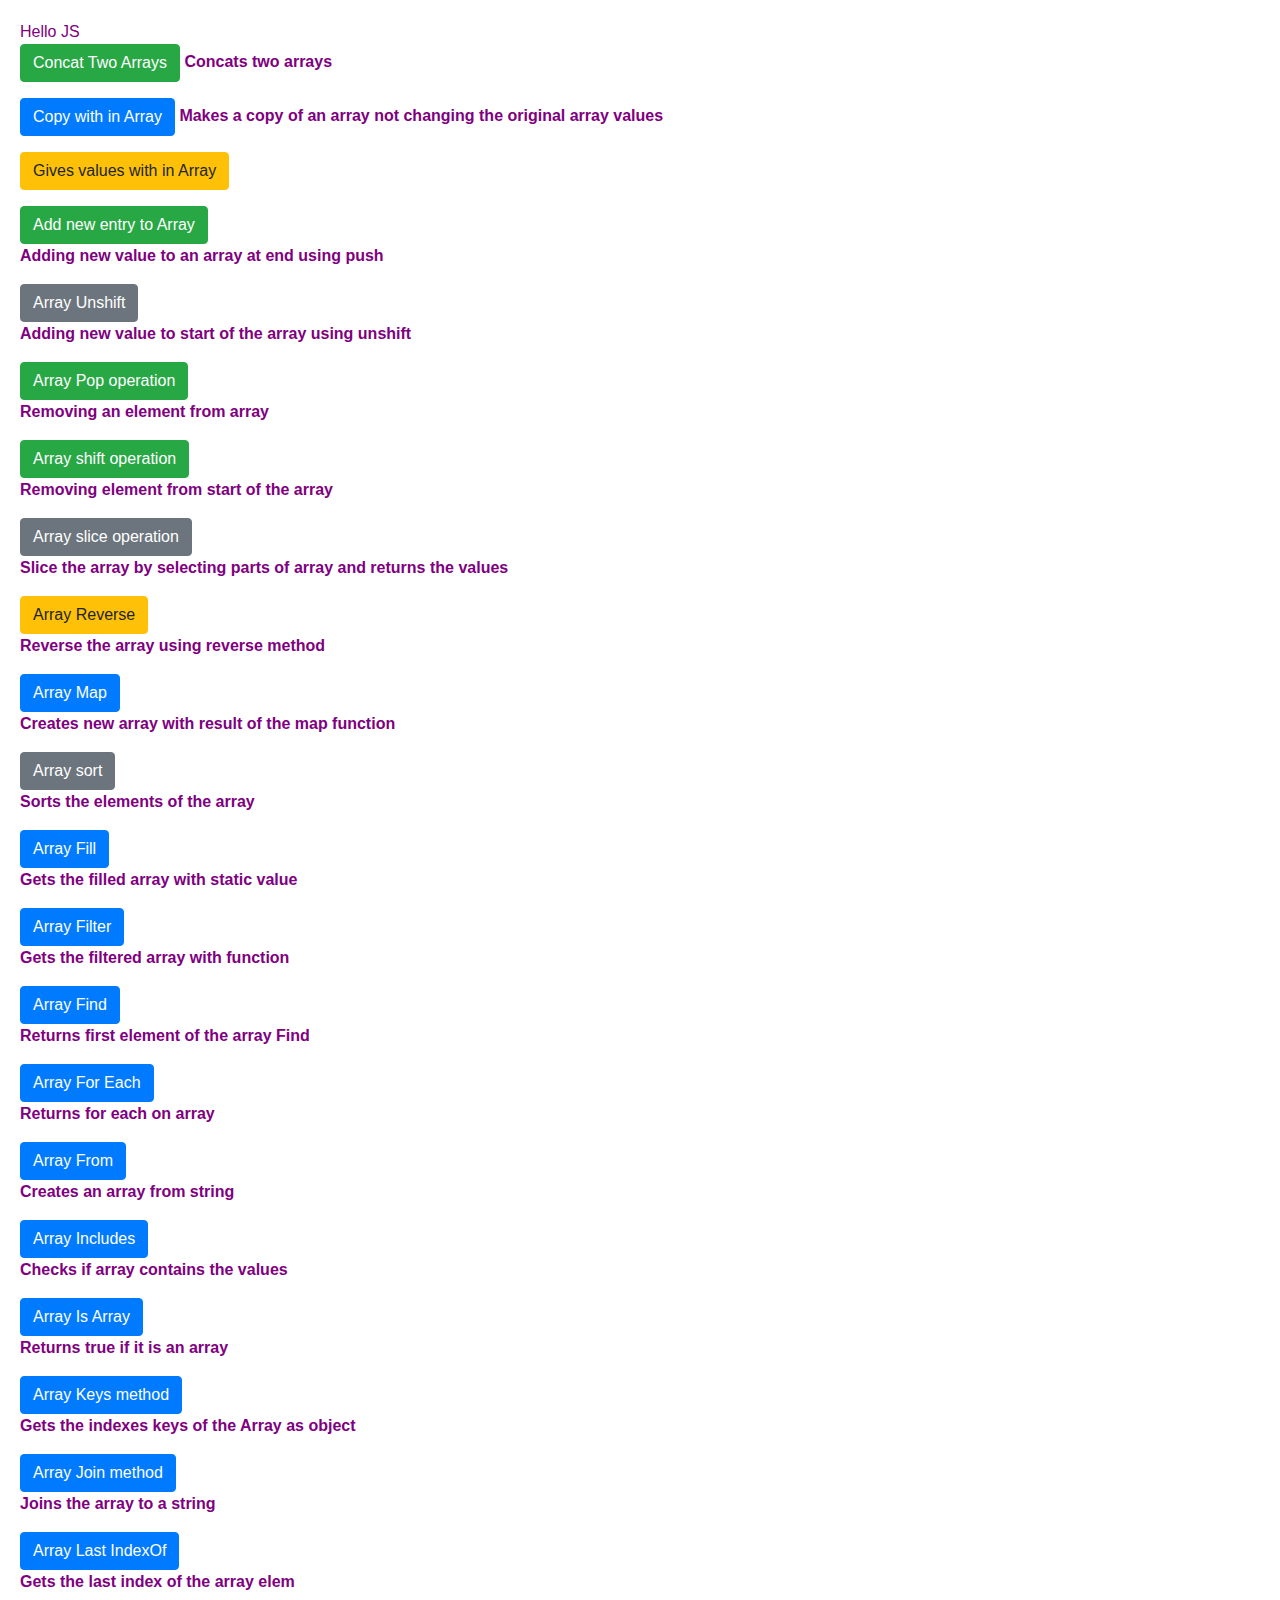
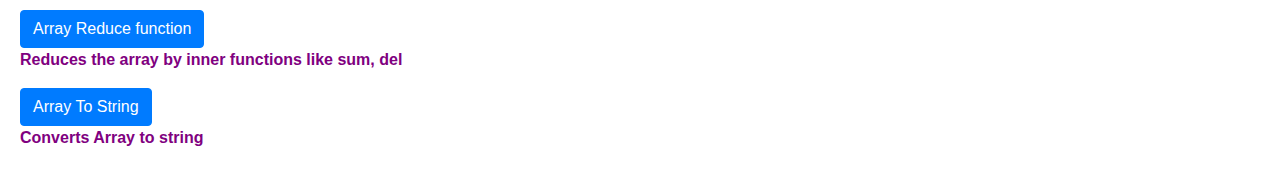
<file: src/index.html>
<!DOCTYPE html>
<html lang="en">

<head>
    <meta charset="UTF-8">
    <meta name="viewport" content="width=device-width, initial-scale=1.0">
    <meta http-equiv="X-UA-Compatible" content="ie=edge">
    <title>Document</title>
    <link rel="stylesheet" href="https://stackpath.bootstrapcdn.com/bootstrap/4.3.1/css/bootstrap.min.css"
        integrity="sha384-ggOyR0iXCbMQv3Xipma34MD+dH/1fQ784/j6cY/iJTQUOhcWr7x9JvoRxT2MZw1T" crossorigin="anonymous">
    <link rel="stylesheet" type="text/css" href="index.css" />
    <script src="arrayFuncs.js"></script>
</head>

<body class="container">
    Hello JS <br />
    <script src="https://code.jquery.com/jquery-3.3.1.slim.min.js"
        integrity="sha384-q8i/X+965DzO0rT7abK41JStQIAqVgRVzpbzo5smXKp4YfRvH+8abtTE1Pi6jizo"
        crossorigin="anonymous"></script>
    <script src="https://cdnjs.cloudflare.com/ajax/libs/popper.js/1.14.7/umd/popper.min.js"
        integrity="sha384-UO2eT0CpHqdSJQ6hJty5KVphtPhzWj9WO1clHTMGa3JDZwrnQq4sF86dIHNDz0W1"
        crossorigin="anonymous"></script>
    <script src="https://stackpath.bootstrapcdn.com/bootstrap/4.3.1/js/bootstrap.min.js"
        integrity="sha384-JjSmVgyd0p3pXB1rRibZUAYoIIy6OrQ6VrjIEaFf/nJGzIxFDsf4x0xIM+B07jRM"
        crossorigin="anonymous"></script>

    <!--Concats two arrays-->
    <button class="btn btn-success" onclick="ArrayConcat()">Concat Two Arrays</button>
    <strong>Concats two arrays</strong>
    <p id="arraysConcat"></p>

    <!--copy-->
    <button class="btn btn-primary" onclick="ArrayCopy()">Copy with in Array</button>
    <strong>Makes a copy of an array not changing the original array values</strong>
    <p id="copyWithinArray"></p>

    <button class="btn btn-warning" onclick="ArrayValueOf()">Gives values with in Array</button>
    <p id="valueOf"></p>

    <button class="btn btn-success" onclick="ArrayPush()">Add new entry to Array</button><br />
    <strong>Adding new value to an array at end using push</strong>
    <p id="pushArray"></p>

    <button class="btn btn-secondary" onclick="ArrayUnshift()">Array Unshift</button><br />
    <strong>Adding new value to start of the array using unshift</strong>
    <p id="unshiftArray"></p>

    <button class="btn btn-success" onclick="ArrayPop()">Array Pop operation</button><br />
    <strong>Removing an element from array</strong>
    <p id="popArray"></p>

    <button class="btn btn-success" onclick="ArrayShift()">Array shift operation</button><br />
    <strong>Removing element from start of the array</strong>
    <p id="shiftArray"></p>

    <!--slice array-->
    <button class="btn btn-secondary" onclick="ArraySlice()">Array slice operation</button><br />
    <strong>Slice the array by selecting parts of array and returns the values</strong>
    <p id="sliceArray"></p>

    <button class="btn btn-warning" onclick="ArrayReverse()">Array Reverse</button><br />
    <strong>Reverse the array using reverse method</strong>
    <p id="reverseArray"></p>

    <button class="btn btn-primary" onclick="ArrayMap()">Array Map</button><br />
    <strong>Creates new array with result of the map function</strong>
    <p id="mapArray"></p>

    <!--sort array-->
    <button class="btn btn-secondary" onclick="ArraySort()">Array sort</button><br />
    <strong>Sorts the elements of the array</strong>
    <p id="sortArray"></p>

    <!--fill array-->
    <button class="btn btn-primary" onclick="ArrayFill()">Array Fill</button><br />
    <strong>Gets the filled array with static value</strong>
    <p id="fillAr"></p>

    <!--filter array-->
    <button class="btn btn-primary" onclick="ArrayFilter()">Array Filter</button><br />
    <strong>Gets the filtered array with function</strong>
    <p id="filterAr"></p>

    <!--find array-->
    <button class="btn btn-primary" onclick="ArrayFind()">Array Find</button><br />
    <strong>Returns first element of the array Find</strong>
    <p id="findAr"></p>

    <!--for Each-->
    <button class="btn btn-primary" onclick="ArrayForEach()">Array For Each</button><br />
    <strong>Returns for each on array</strong>
    <p id="forEachAr"></p>

    <!--from-->
    <button class="btn btn-primary" onclick="ArrayFrom()">Array From</button><br />
    <strong>Creates an array from string</strong>
    <p id="fromAr"></p>

    <!--includes-->
    <button class="btn btn-primary" onclick="ArrayIncludes()">Array Includes</button><br />
    <strong>Checks if array contains the values</strong>
    <p id="includeAr"></p>

    <!--is Array-->
    <button class="btn btn-primary" onclick="Arrayis()">Array Is Array</button><br />
    <strong>Returns true if it is an array</strong>
    <p id="isAr"></p>

    <!--Array Keys-->
    <button class="btn btn-primary" onclick="ArrayKeys()">Array Keys method</button><br />
    <strong>Gets the indexes keys of the Array as object</strong>
    <p id="keysAr"></p>

    <!--Array Keys-->
    <button class="btn btn-primary" onclick="ArrayJoin()">Array Join method</button><br />
    <strong>Joins the array to a string</strong>
    <p id="joinAr"></p>

    <!--last Index of-->
    <button class="btn btn-primary" onclick="ArrayLastIndexOf()">Array Last IndexOf</button><br />
    <strong>Gets the last index of the array elem</strong>
    <p id="lastIdAr"></p>

    <!--Reduce-->
    <button class="btn btn-primary" onclick="ArrayReduce()">Array Reduce function</button><br />
    <strong>Reduces the array by inner functions like sum, del</strong>
    <p id="reduceAr"></p>

    <!--To string-->
    <button class="btn btn-primary" onclick="ArrayToString()">Array To String</button><br />
    <strong>Converts Array to string</strong>
    <p id="toStrAr"></p>


</body>

</html>
</file>
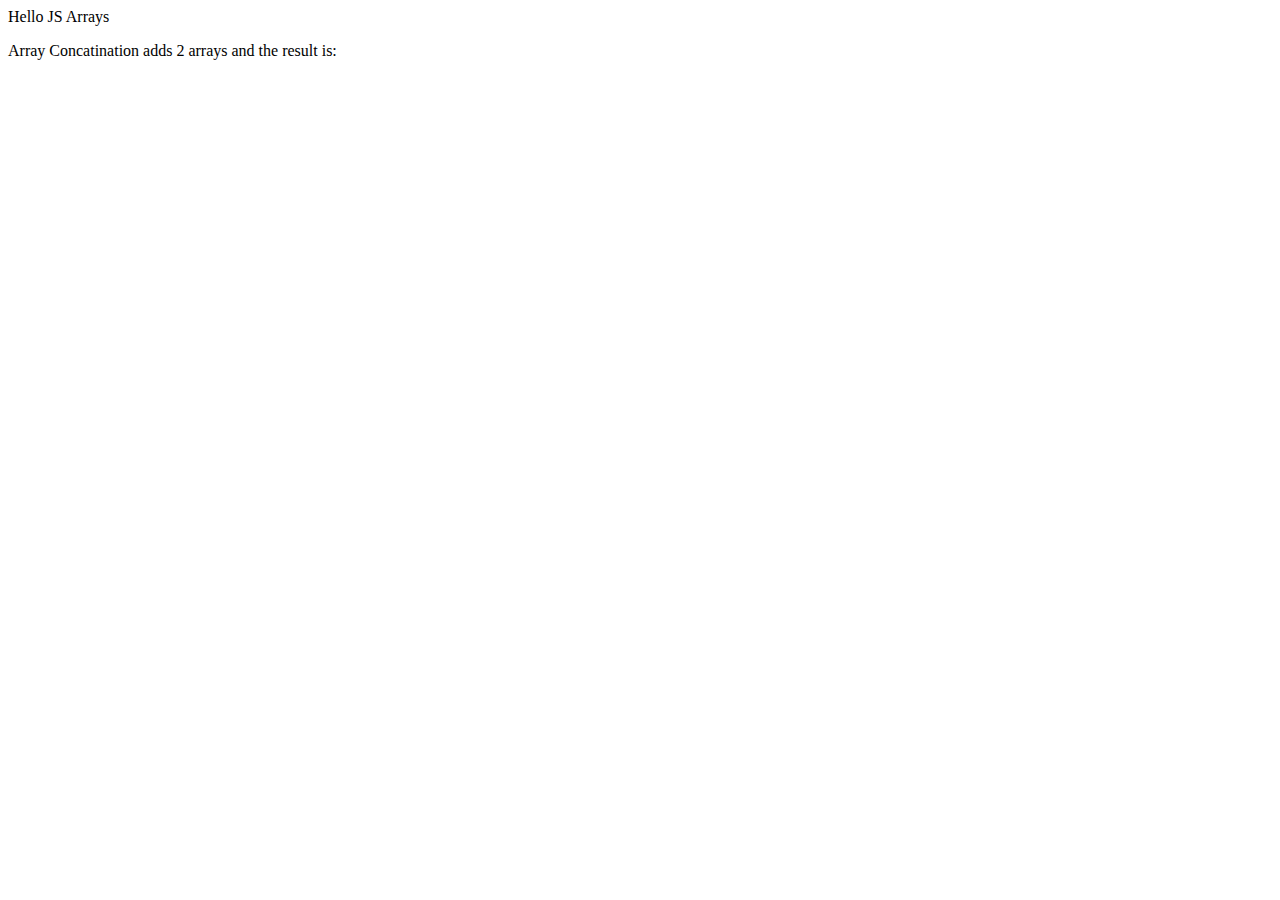
<file: src/arrayFuncs.html>
<html>
    <header>
        Hello JS Arrays
    </header>
    <body>
        <div class="container">
            <p>Array Concatination adds 2 arrays and the result is:</p>
            <script>ArrayConcat();</script>
        </div>
    </body>
</html>
</file>
<file: src/index.css>
.container {
    padding: 5px;
    color: purple;
    margin: 15px;
}
</file>
